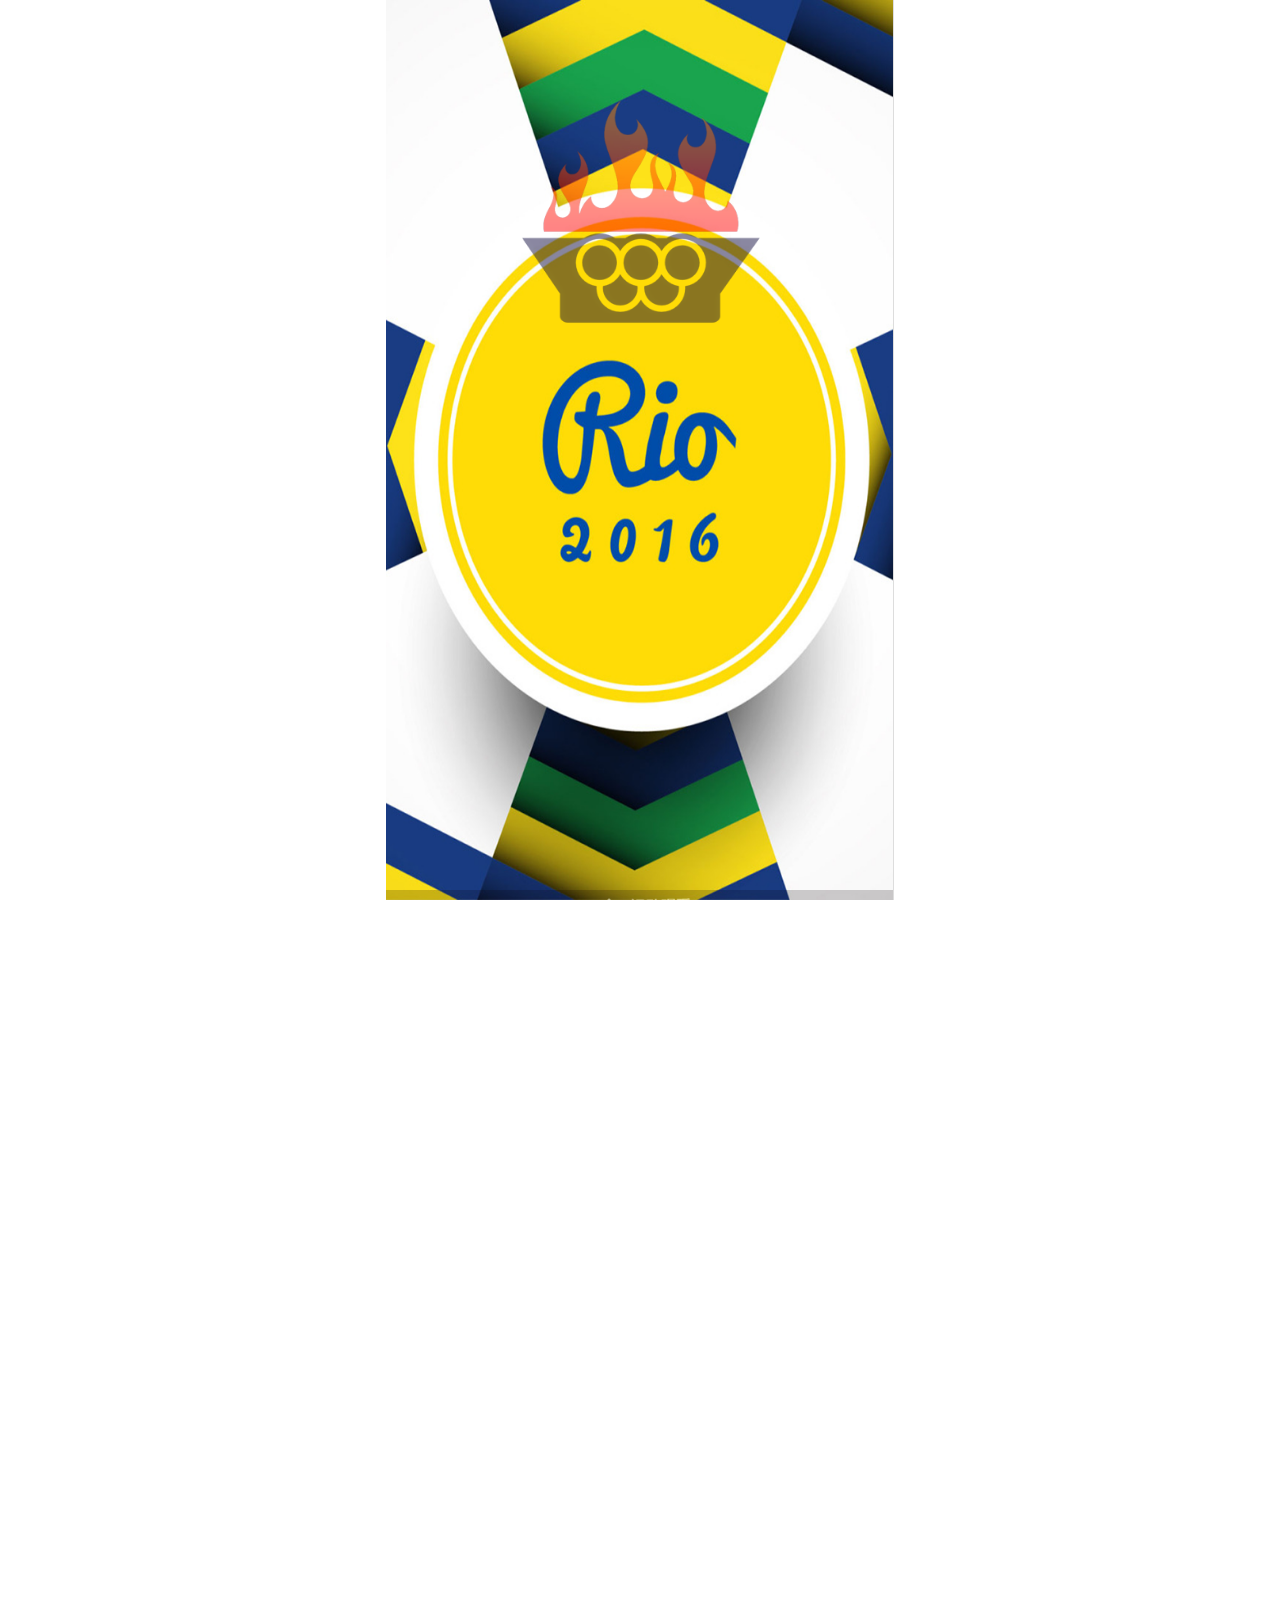
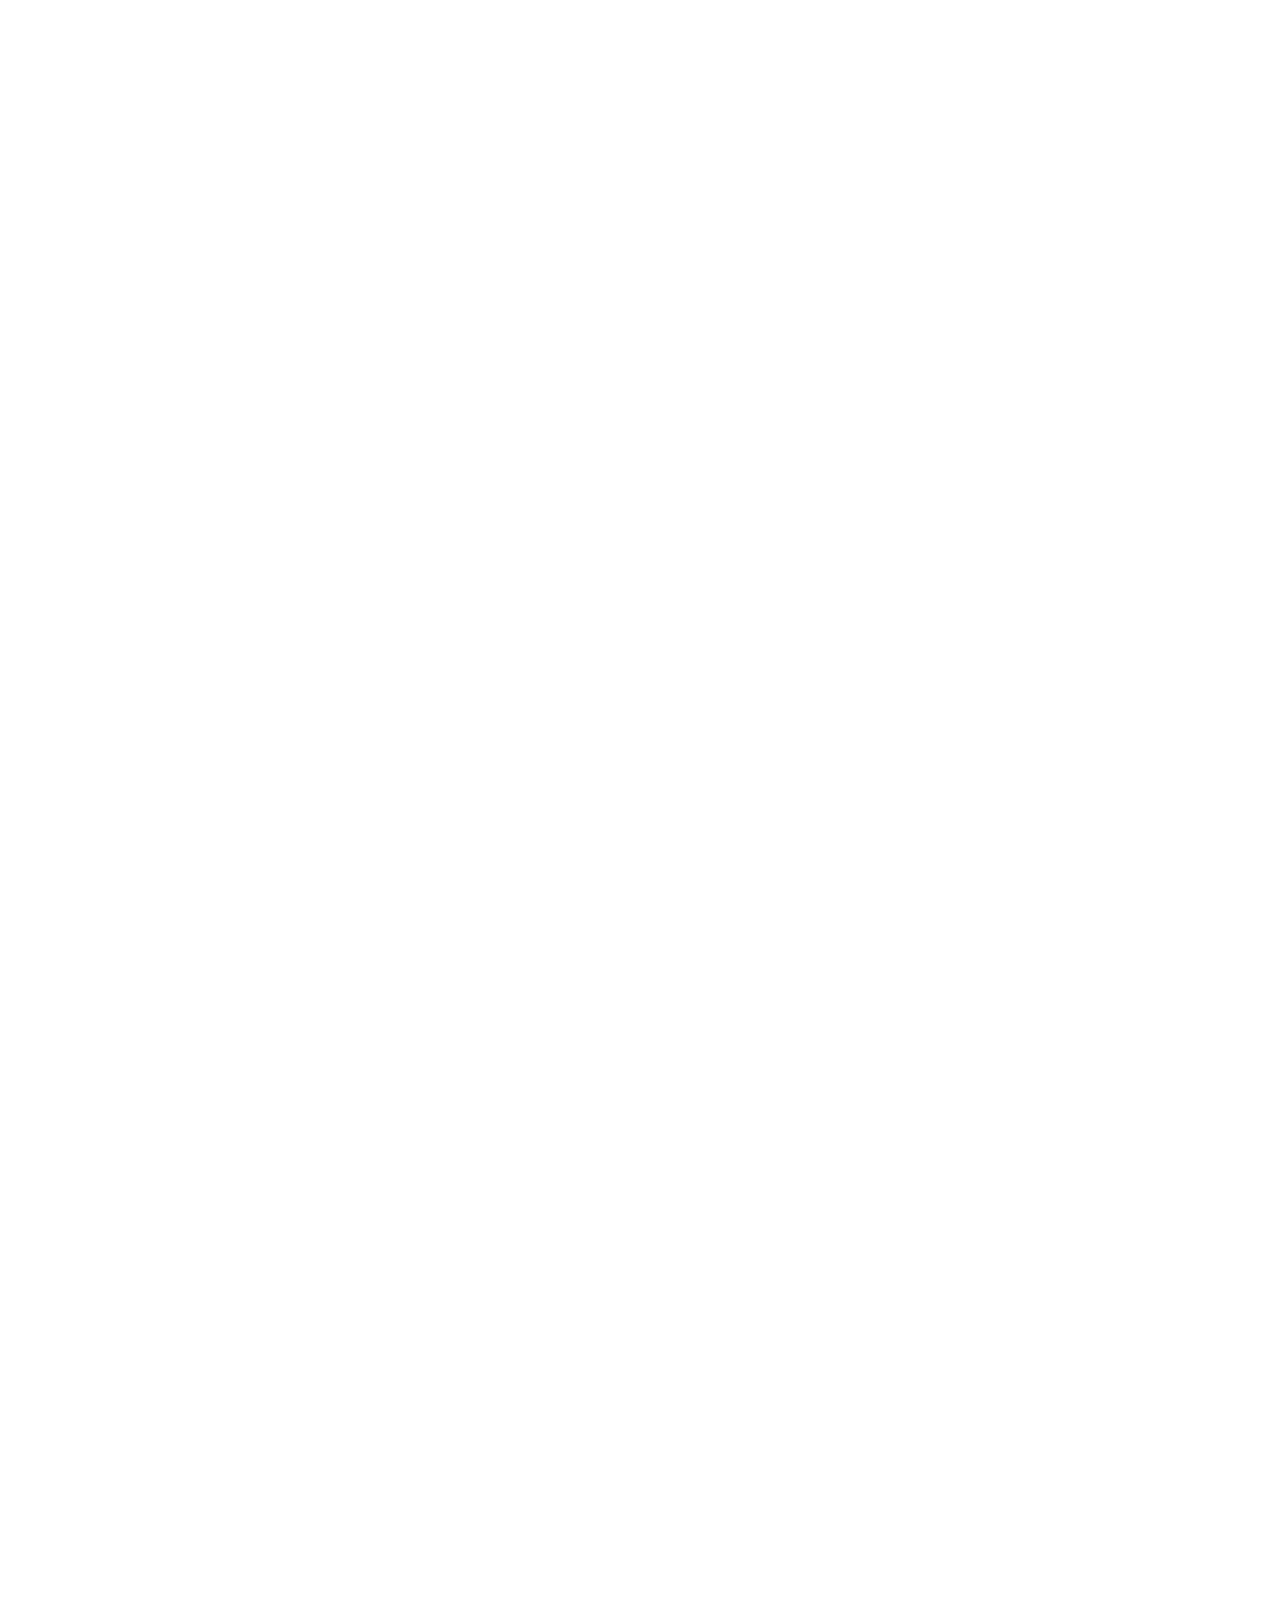
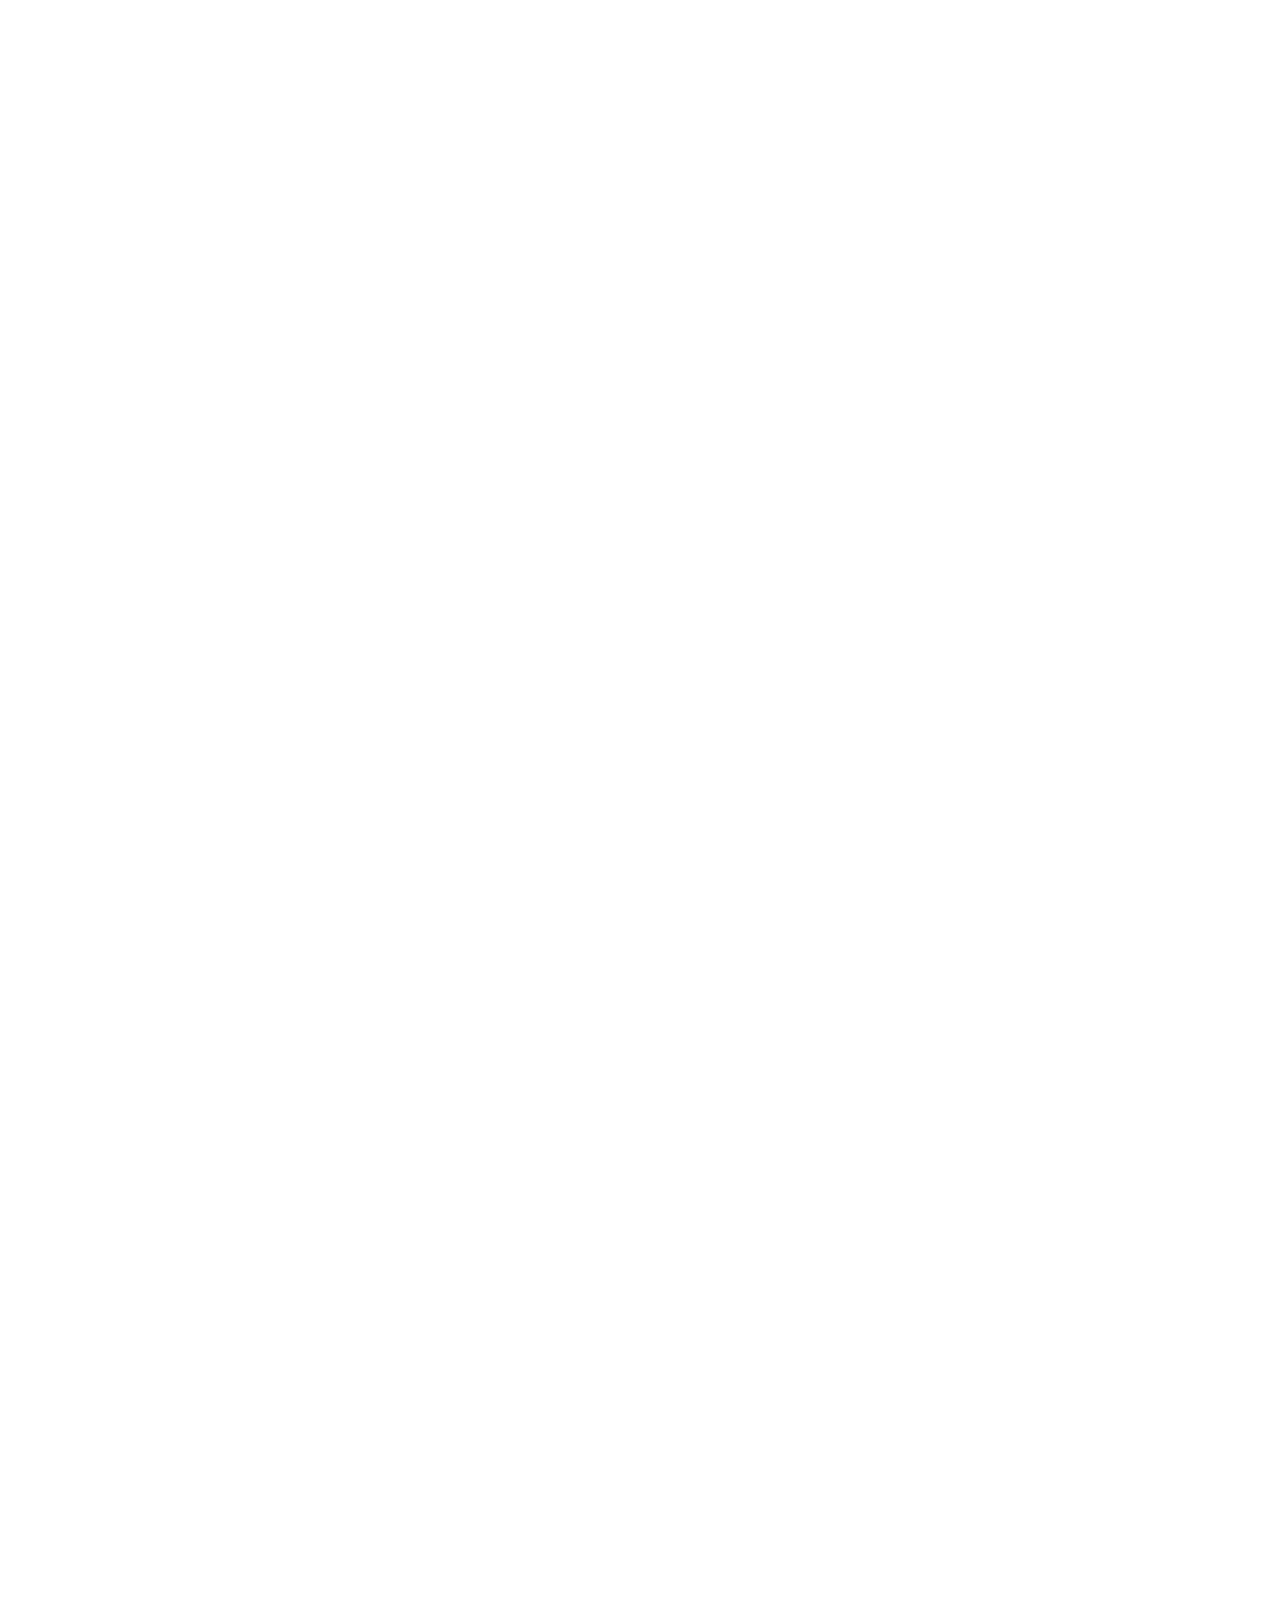
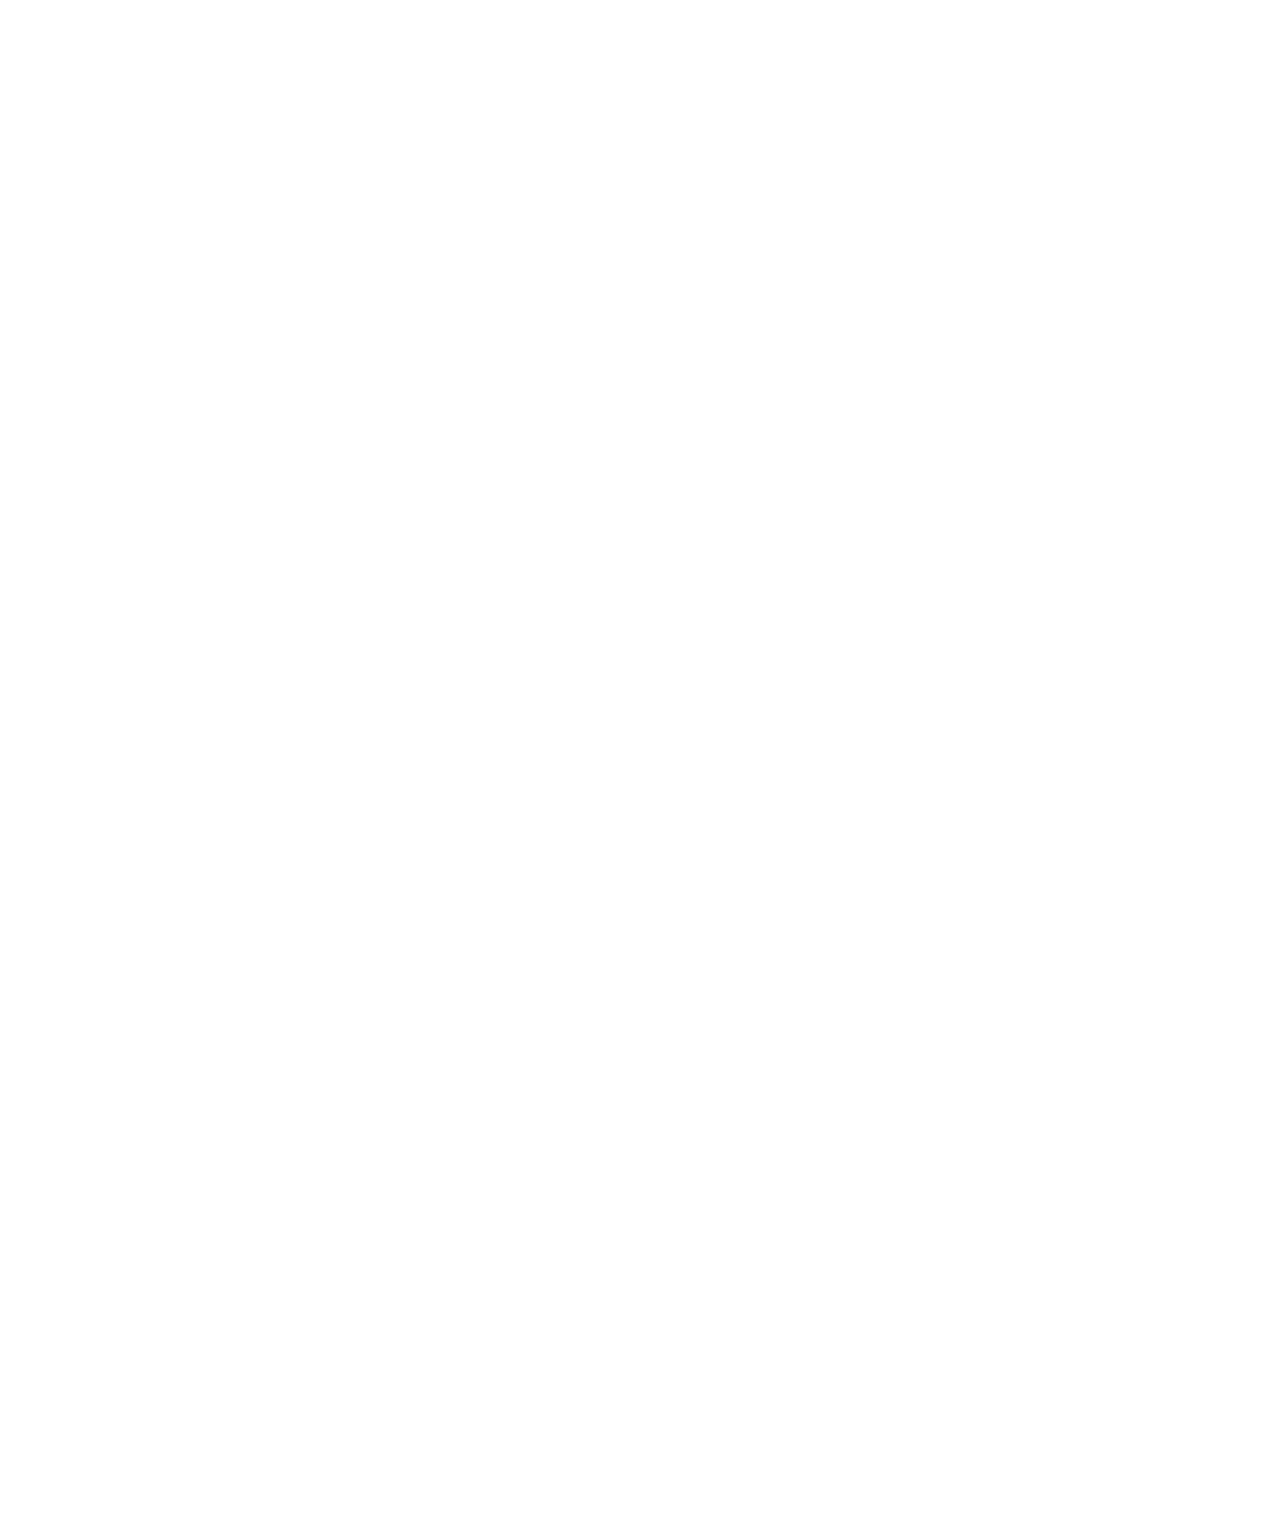
<file: index.html>
<!DOCTYPE html>
<html>
<head>
    <meta charset="UTF-8"/>
   <meta name="viewport" content="width=device-width, minimum-scale=1, maximum-scale=1,user-scalable=no">  <!--布局视口成为理想视口，禁用用户缩放-->
    <meta http-equiv="x-ua-compatible" content="ie=edge"><!-- 强制使用当前ie版本的最高渲染模式-->
    <title>olymic</title>

    <!-- 载入所有的组件资源 -->
    <script type="text/javascript" src="js/lib/jquery.js"></script>
    <script type="text/javascript" src="js/lib/jquery-ui.min.js"></script>
    <script type="text/javascript" src="js/lib/jquery.fullPage.js"></script>


    <!-- H5对象：进行内容管理 -->

    <script type="text/javascript" src="js/H5.js"></script>
    <link rel="stylesheet" type="text/css" href="css/H5.css">

    <script type="text/javascript" src="js/H5_loading.js"></script>
    <link rel="stylesheet" type="text/css" href="css/H5_loading.css">
    <script>
        var adjustLayout=function () {
            var h = window.innerHeight;
            var w = window.innerWidth;
            if ((h / w) > (1136 / 640)) {
                $('.h5_page').css('width', '100vw').css('height', ((1136 / 640) * 100) + 'vw');
            }
            else {
                $('.h5_page').css('height', '100vh').css('width', ((640 / 1136) * 100) + 'vh');
            }
            var bg_h=parseInt( $('.h5_page').css( 'height')),bg_w=parseInt( $('.h5_page').css('width'));
            var  slide_h=parseInt( $('.h5_component_name_slide_up').css('height')),descri_h=parseInt( $('.h5_component_name_people').css('height'));
//            $('.h5_component_name_slide_up').css('bottom',0);
            $('.h5_component_name_slogan').css('width', 0.5*bg_w+'px').css('height',0.5*bg_w+'px').css('marginLeft',.25*bg_w+'px').css('top',.1*bg_h+'px');
            $('.h5_component_name_face_img_left').css('width', 0.4*bg_w+'px').css('height',0.4*bg_w+'px').css('left',.05*bg_w+'px').css('bottom',2*slide_h+'px');
            $('.h5_component_name_face_img_right').css('width', 0.5*bg_w+'px').css('height',0.5*bg_w+'px').css('right',.05*bg_w+'px').css('bottom',2*slide_h+'px');

            $('.h5_component_name_description').css('width', 0.8*bg_w+'px').css('height',(295/481)*0.8*bg_w+'px').css('marginLeft',.07*bg_w+'px').css('top',.35*bg_h+'px');

            $('.h5_component_name_people').css('width', 0.8*bg_w+'px').css('marginLeft',.1*bg_w+'px');

            $('.h5_component_name_bar').css('width', 0.8*bg_w+'px');
            $('.h5_component_name_slogan_2').css('width', 0.4*bg_w+'px').css('height',0.4*bg_w+'px')
        };
        $(window).load(adjustLayout);
        $(window).resize(adjustLayout);
    </script>
    <!--页面逻辑的样式 -->
    <style type="text/css">

        body {
            margin: 0;
            padding: 0;

        }

        /*所有页 添加背景图*/
        .h5_page {
            background-image: url(imgs/page_bg.png);

        }

        /*添首页背景*/
        .h5_page_face {
            background-image: url(imgs/rio.png);
        }

        .h5_page_tail {
            background-image: url(imgs/last_page_bg.png);
        }

        /*首页与尾页slogan的抖动动画*/
        .h5_component_name_slogan,.h5_component_name_slogan_2{
            -webkit-animation: rock 2s infinite 2s;
        }

        @-webkit-keyframes rock {
            0% {
                transform: rotate(0deg)
            }
            5% {
                transform: rotate(3deg)
            }
            10% {
                transform: rotate(-4deg)
            }
            15% {
                transform: rotate(3deg)
            }
            20% {
                transform: rotate(-2deg)
            }
            25% {
                transform: rotate(1deg)
            }
            30% {
                transform: rotate(-1deg)
            }
            70% {
                transform: rotate(0deg)
            }
            100% {
                transform: rotate(0deg)
            }
        }

        /*添加公共的头部样式*/
        .h5_component_name_caption {
            background-image: url(imgs/cap.png);
            width: 283px;
            height: 160px;
            text-align: center;
            line-height: 140px;
            font-size: 20px;
            color: #fff;
        }

        /*尾页回到顶部特效*/
        .h5_component_name_back {
            top: 30px;
            -webkit-animation: back 2s infinite 2s;
        }

        @-webkit-keyframes back {
            50% {
                top: 20px;
            }
            /*0%与100%默认top:30px*/
        }
    </style>
</head>

<body>

<div class="loading">

    <div class="double-bounce1"></div>
    <div class="double-bounce2"></div>

    <div id="rate">0%</div>

</div>


<!-- 加载 H5组件 相关资源 -->
<script type="text/javascript">
    if (document.documentElement.clientWidth > 600) {

    }

    var res = [
        'Base', 'Bar', 'Bar_v', 'Point', 'Polyline',
        'Radar', 'Pie', 'Ring'
    ];
    var html = [];
    for (var s in res) {
        html.push('<script type="text/javascript" src="js/H5Component' + res[s] + '.js"><\/script>');//引入所有js组建引用
        html.push('<link rel="stylesheet" type="text/css" href="css/H5Component' + res[s] + '.css">');

    }
    document.write(html.join(''));//一定要以空的字符串为间隔不然会以逗号交易
</script>

<!-- 主要逻辑 -->
<script type="text/javascript">

    $(function () {

        var h5 = new H5();
        //底部页脚
        h5.whenAddPage = function () {
            this.addComponent('slide_up', {
                bg: 'imgs/footer_new.png',
                css: {
                    opacity: 0,
                    left: 0,
                    bottom: -20,
                    width: '100%',
                    height: '20px',
                    zIndex: 999
                },
                animateIn: {
                    opacity: 1,bottom:0
                },
                animateOut: {
                    opacity: 0, bottom: -20
                },
                delay: 500
            });
        }
        //组件页开发
        h5
                .addPage('face')//首页
                .addComponent('slogan', {
                    width: 300,
                    height: 300,
                    bg: 'imgs/olympic_logo.png',
//                    center: true,
                    css: {opacity: 0, },
                    animateIn: {opacity: 1, },
                    animateOut: {opacity: 0, bottom: -310},
                    delay: 500
                })
                .addComponent('face_img_left', {
                    width: 200,
                    height: 200,
                    bg: 'imgs/face1_left.png',
                    css: {opacity: 0, left: -50, bottom: -50},
                    animateIn: {opacity: 1, },
                    animateOut: {opacity: 0, },
                    delay: 1000
                })
                .addComponent('face_img_right', {
                    width: 330,
                    height: 330,
                    bg: 'imgs/face1_right.png',
                    css: {opacity: 0, right: -50, bottom: -50},
                    animateIn: {opacity: 1, },
                    animateOut: {opacity: 0, },
                    delay: 1000
                })
                .addPage()      //第二页
                .addComponent('caption', {text: '奥运精神'})
                .addComponent('text', {
                    width: 500,
                    height: 30,
                    center: true,
                    text: '奥运会--和平与友谊的象征',
                    css: {
                        opacity: 0,
                        textAlign: 'center',
                        color: 'black',
                        fontSize: '20px',
                    },
                    animateIn: {
                        opacity: 1,
                        top: 120
                    },
                    animateOut: {
                        opacity: 0,
                        top: 240
                    },
                })
                .addComponent('description', {
//                    center: true,
                    width: 481,
                    height: 295,
                    bg:'imgs/description_bg.gif',
                    css: {
                        opacity: 0,
                        padding: '10px',
                        color: '#fff',
                        fontSize: '15px',
                        lineHeight: '18px',
                        textAlign: 'justify'//两端对齐

                    },
                    text: '奥运会每4年举办一次，只有三届由于战争没有举行。奥林匹克强调竞技运动的公平与公正，它为“更快、更高、更强”的奥林匹克精神起到了“保驾护航”的作用，它让世界上不同肤色、国家的运动员信服地站在奥运五环旗下。',
                    animateIn: {
                        opacity: 1
                    },
                    animateOut: {
                        opacity: 0,

                    },
                    delay: 1000
                })
                .addComponent('people', {
//                    center: true,
                    width: 515,
                    height: 305,
                    bg: 'imgs/p1_people.png',
                    css: {
                        opacity: 0,
                        bottom: 0
                    },
                    animateIn: {
                        opacity: 1,
                        bottom: 20
                    },
                    animateOut: {
                        opacity: 0,
                        bottom: 0
                    },
                    delay: 500
                })

                .addPage() //水平柱图
                .addComponent('caption', {text: '各国奖牌总榜'})
                .addComponent('bar',
                        {
                            type: 'bar',
                            width: 530,
                            height: 600,
                            data: [
                                ['美国', 121, '#ff7676'],
                                ['中国 ', 70, '#003366'],
                                ['英国', 67, '#0066CC'],
                                ['俄罗斯', 56, '#99CC00'],
                                ['德国', 42, '#FF0033'],
                                ['法国', 42, '#663366'],
                                ['日本', 41, '#333300'],
                                ['澳大利亚', 29, '#993333'],
                                ['意大利', 28, '#FFFF00']
                            ],
                            css: {
                                top: 80,
                                opacity: 0,
                            },
                            animateIn: {
                                opacity: 1,
                                top: 180,
                               left:60
                            },
                            animateOut: {
                                opacity: 0,
                                top: 80,
                            },
                        }
                )

                .addPage() //垂直柱图
                .addComponent('caption', {text: '各国奖牌金牌榜'})
                .addComponent('bar_v',
                        {
                            type: 'bar_v',
                            width: 530,
                            height: 400,
                            data: [
                                ['美国', 46, '#FFCCCC'],
                                ['英国', 27, '#CCFF99'],
                                ['中国', 26, '#99CCFF'],
                                ['俄罗斯', 19, '#FFCC99'],
                                ['德国', 17, '#CCFFFF'],
                                ['日本', 12, '#CC99CC'],
                                ['法国', 10, '#FF6666'],
                            ],
                            css: {
                                top: 220,
                                opacity: 0
                            },
                            animateIn: {
                                opacity: 1,
                                bottom: 40
                            },
                            animateOut: {
                                opacity: 0,
                                top: 220,
                            },
                            center: true
                        }
                )
                .addPage()//散点图
                .addComponent('caption', {text: '中国队奖牌总榜'})//point
                .addComponent('point', {
                    type: 'point',
                    width: 300,
                    height: 300,
                    data: [
                        ['金牌', 26, '#FFFF00'],
                        ['银牌', 18, '#999999', '-40%', '-70%'],
                        ['乒乓球', 26, '#FF9900', '40%', '-120%']
                    ],
                    css: {
                        bottom: '15%'
                    },
                    center: true,
                })
                .addPage()//雷达图
                .addComponent('caption', {text: '中国队得金项目分布'})//radar

                .addComponent('radar', {
                    type: 'radar',
                    width: 400,
                    height: 400,
                    data: [
                        ['跳水', .7, '#0066CC'],
                        ['举重', .5, '#FF6666'],
                        ['排球/游泳/射击/场地自行车', .1, '#996699'],
                        ['田径/羽毛球/跆拳道', .2],
                        ['乒乓球', .4, '#FFFF00'],
                    ],
                    css: {
                        top: 100,
                        opacity: 0
                    },
                    animateIn: {
                        opacity: 1,
                        top: 200,
                    },
                    animateOut: {
                        opacity: 0,
                        top: 100,
                    },
                    center: true,
                })

                .addPage('tail') //结束页
                .addComponent('slogan_2', {
                    center: true,
                    width: 236,
                    height: 238,
                    bg: 'imgs/last_page_slogan.png',
                    css: {top: 120, opacity: 0},
                    animateIn: {opacity: 1, left: '50%'},
                    animateOut: {opacity: 0, left: '0%'},
                    delay: 500
                })
                .addComponent('share', {
                    width: 128,
                    height: 120,
                    bg: 'imgs/tail_share.png',
                    css: {
                        opacity: 0,
                        top: 110,
                        right: 110
                    },
                    animateIn: {
                        opacity: 1,
                        top: 10,
                        right: 10
                    },
                    animateOut: {
                        opacity: 0,
                        top: 110,
                        right: 110
                    },
                    delay: 1000
                })
                .addComponent('back', {
                    width: 52,
                    height: 50,
                    bg: 'imgs/tail_back.png',
                    center: true,
                    onclick: function () {
                        $.fn.fullpage.moveTo(1)
                    }
                })
                .loader([
                    'imgs/cap.png',
                    'imgs/tail_back.png',
                    'imgs/tail_share.png',
                    'imgs/last_page_slogan.png',
                    'imgs/p1_people.png',
                    'imgs/description_bg.gif',
                    'imgs/face1_right.png',
                    'imgs/face1_left.png',
                    'imgs/olympic_logo.png',
                    'imgs/footer_new.png',
                    'imgs/page_bg.png',
                    'imgs/rio.png',
                    'imgs/last_page_bg.png']);

    });
</script>

</body>

</html>
</file>
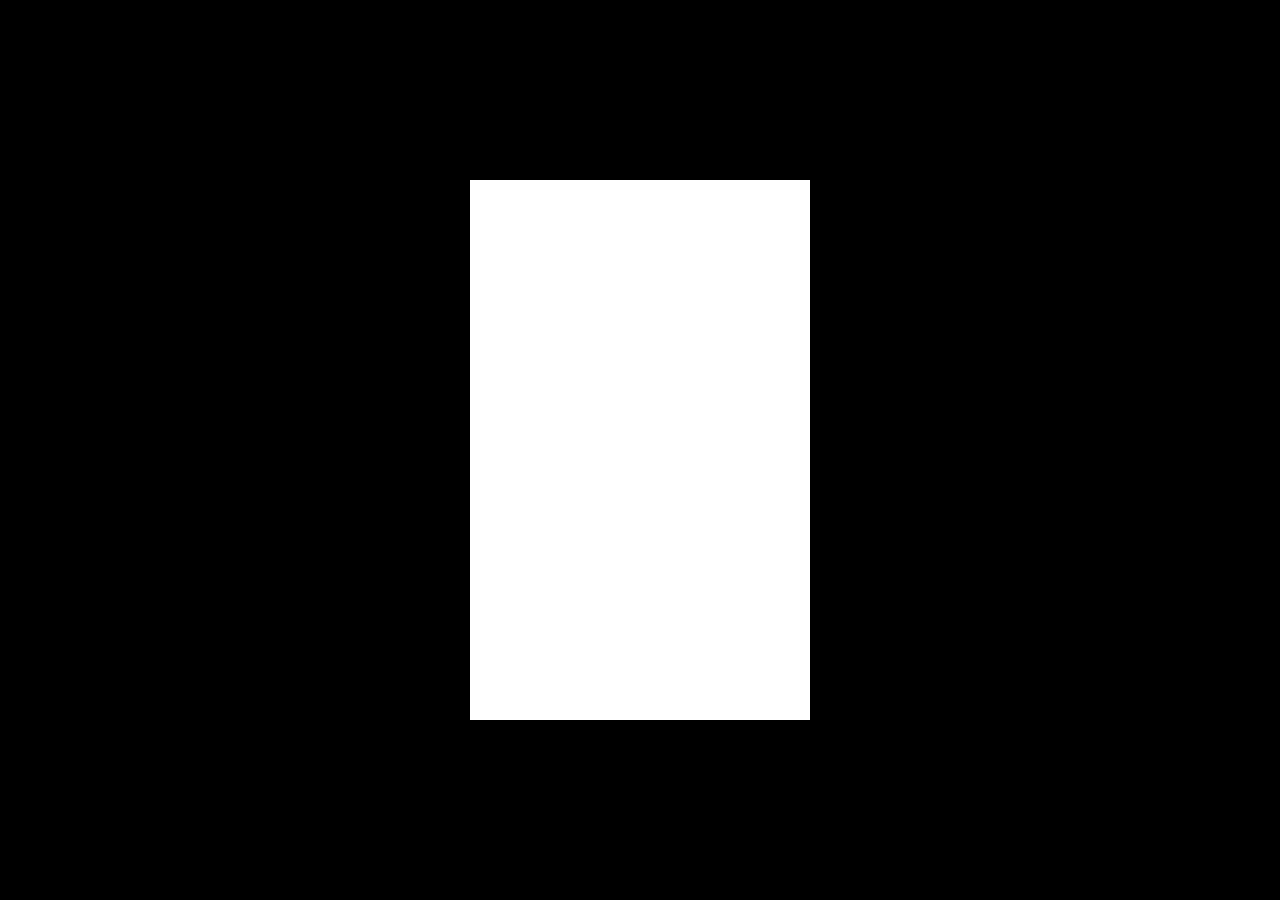
<file: test/test-H5ComponentBar.html>
<!DOCTYPE html>
<html>
<head>
    <meta charset="UTF-8"/>
    <meta name="viewport" content="width=device-width, minimum-scale=1, maximum-scale=1">

    <title>IT教育网2015课程学习情况</title>

    <style type="text/css">
        body{
            margin: 0;
            padding: 0;
            background-color: #000;
            font-size: 12px;
        }

        .iphone{
            width: 340px;
            height: 540px;
            background-color: #fff;
            position: absolute;
            left: 50%;
            top: 50%;
            margin: -270px 0 0 -170px;
        }
    </style>

    <script type="text/javascript" src="../js/lib/jquery.js"></script>
    <script type="text/javascript" src="../js/H5ComponentBase.js"></script>
    <link rel="stylesheet" type="text/css" href="../css/H5ComponentBase.css">

    <!-- 引入柱图的资源 -->
    <script type="text/javascript" src="../js/H5ComponentBar.js"></script>
    <link rel="stylesheet" type="text/css" href="../css/H5ComponentBar.css">

    <body>
        <!-- 用于开发测试 H5ComponentBar 对象（柱图组件） -->
        <div class="iphone">

        </div>

        <script type="text/javascript">

            var cfg = {
                type : 'bar',
                
                width : 530,
                height : 600,
                data:[
                    ['Javascript' , .4  ,'#ff7676'],
                    ['HTML/CSS' , .2  ],
                    ['CSS3' , .1 ],
                    ['HTML5' , .2  ],
                    ['jQuery' , .35 ],
                    ['Bootstrap' , .05 ],
                    ['AngularJs' , .09  ]
                ],
                css : {
                    top:100,
                    opacity:0
                },
                animateIn:{
                    opacity:1,
                    top:200,
                },
                animateOut:{
                    opacity:0,
                    top:100,
                },
                center : true,
            }

            var h5 = new H5ComponentBar( 'myBarComponent', cfg );
            $('.iphone').append(h5);


            var leave = true;
            $('body').click(function (){
                leave = !leave;
                $('.h5_component').trigger( leave ? 'onLeave' : 'onLoad' )
            });

        </script>

    </body>

</html>
</file>
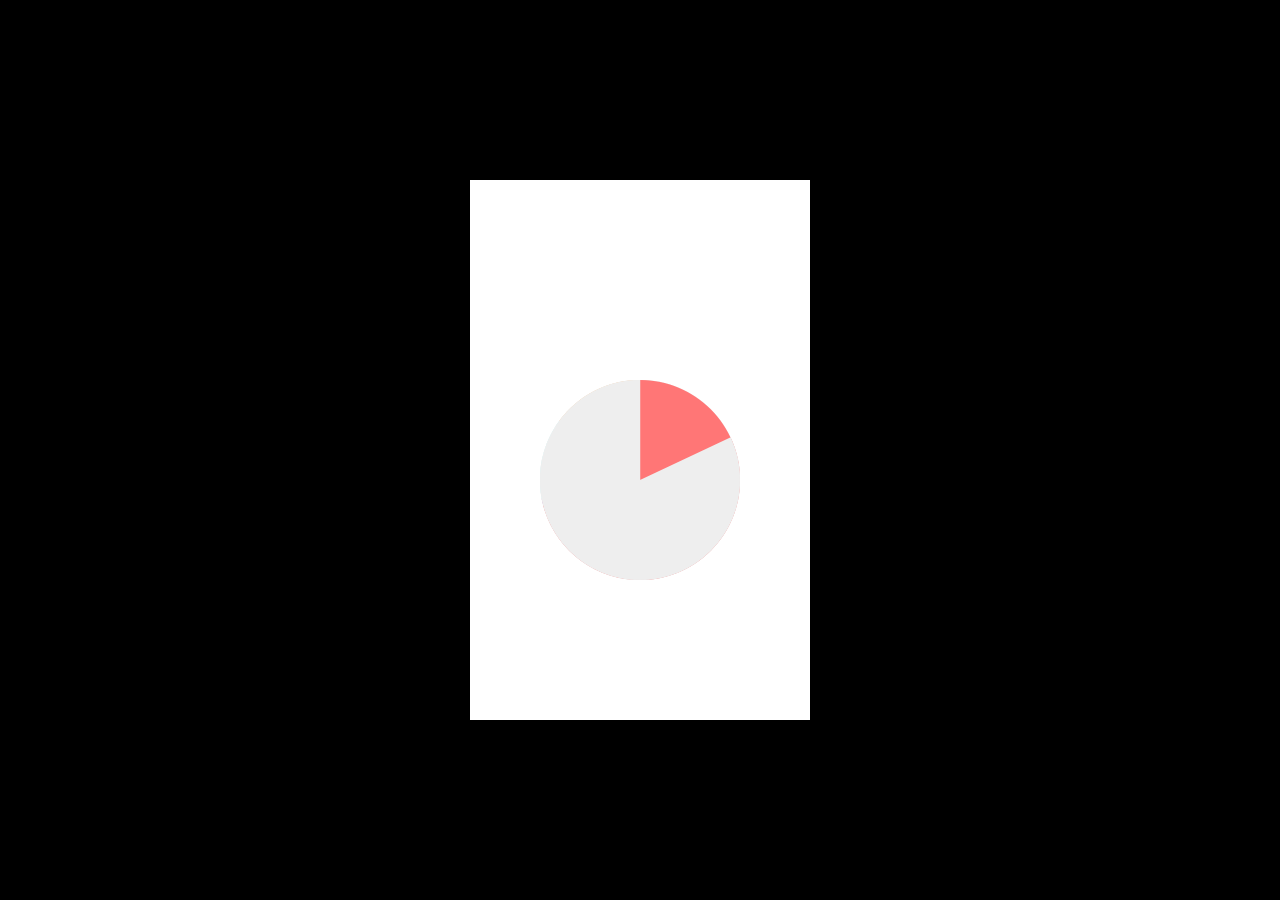
<file: test/test-H5ComponentPie.html>
<!DOCTYPE html>
<html>
<head>
    <meta charset="UTF-8"/>
    <meta name="viewport" content="width=device-width, minimum-scale=1, maximum-scale=1">

    <title>IT教育网2015课程学习情况</title>

    <style type="text/css">
        body{
            margin: 0;
            padding: 0;
            background-color: #000;
            font-size: 12px;
        }

        .iphone{
            width: 340px;
            height: 540px;
            background-color: #fff;
            position: absolute;
            left: 50%;
            top: 50%;
            margin: -270px 0 0 -170px;
        }
    </style>

    <script type="text/javascript" src="../js/lib/jquery.js"></script>
    <script type="text/javascript" src="../js/H5ComponentBase.js"></script>
    <link rel="stylesheet" type="text/css" href="../css/H5ComponentBase.css">


    <!-- 引入饼图的资源 -->
    <script type="text/javascript" src="../js/H5ComponentPie.js"></script>
    <link rel="stylesheet" type="text/css" href="../css/H5ComponentPie.css">

    <body>
        <!-- 用于开发测试 H5ComponentPie 对象（饼图组件） -->
        <div class="iphone">

        </div>

        <script type="text/javascript">

            var cfg = {
                type : 'pie',
                
                width : 400,
                height : 400,

                data:[
                    ['Js' , .7  ,'#ff7676'],
                    ['CSS3' , .01 ],
                    ['HTML5' , .01  ],
                    ['PHP' , .13  ],
                    ['jQuery' , .15 ]
                ],
                css : {
                    top:100,
                    opacity:0
                },
                animateIn:{
                    opacity:1,
                    top:200,
                },
                animateOut:{
                    opacity:0,
                    top:100,
                },
                center : true,
            }

            var h5 = new H5ComponentPie( 'myBarComponent', cfg );
            $('.iphone').append(h5);


            var leave = true;
            $('body').click(function (){
                leave = !leave;
                $('.h5_component').trigger( leave ? 'onLeave' : 'onLoad' )
            }).click();

        </script>

    </body>

</html>
</file>
<file: css/H5.css>
/* H5对象的全局样式 */
html {
    /* iPhone6的375px尺寸作为16px基准，600px正好18px大小 */
    font-size: 15px;
}
@media screen and (min-width: 600px) {
    html {
        /* 600px-1000px每100像素宽字体增加1px(18px-22px) */
        font-size: calc(112.5% + 4 * (100vw - 600px) / 400);
    }
}
@media screen and (min-width: 1000px) {
    html {
        /* 1000px往后是每100像素0.5px增加 */
        font-size: calc(137.5% + 5 * (100vw - 1000px) / 1000);
    }
}

.h5{
    height: 125vw;
    width: 100vw;
}
.h5_page{
    position: relative;
    height: 100%;
    width: 100%;
    margin: 0 auto;
    background-color: #ddd;
    background-size: 100%;
    background-repeat: no-repeat;
}
</file>
<file: css/H5_loading.css>
/*loading动画样式*/
body{

    position: fixed;
    width: 100%;
    height: 100%;
}

.loading{
    width: 60px;
    height: 60px;
    position: relative;
    margin: -30px auto;
    top: 50%;/*父元素涉恶之高度时才起作用*/
}
.loading #rate{
    font-size: 9px;
    width: 100%;
    text-align: center;
    height: 20px;
    line-height: 20px;
    color: #0062e0;
    position: absolute;
    top: 100%;
}
.double-bounce1,.double-bounce2{
    width: 100%;
    height: 100%;
    border-radius: 50%;
    background-color: #0062e0;
    left: 0;
    top: 0;
    position: absolute;
    opacity: .6;
}

.double-bounce1 {
    -webkit-animation:bounce 2s infinite ease-in-out 0s;
}
.double-bounce2 {
    -webkit-animation:bounce2 2s infinite ease-in-out 0s;
}

@-webkit-keyframes bounce{
    0%, 100%{
        transform:scale(0);
    }
    50%{
        transform:scale(1);
    }
}
@-webkit-keyframes bounce2{
    0%, 100%{
        transform:scale(1);
    }
    50%{
        transform:scale(0);
    }
}
</file>
<file: css/H5ComponentBase.css>
/* 基本图文组件样式 */
.h5_component{
    background-size: 100%;
    background-repeat: no-repeat;
    position: absolute;
}
</file>
<file: css/H5ComponentBar.css>
/* 柱状组件样式 */
.h5_component_bar{
}

.h5_component_bar .line{
    height: 15px;
    font-size: 12px;
    line-height: 15px;
    margin-bottom: 15px;
}

.h5_component_bar .name{
    width: 40px;
    float: left;
    color: #000;
    text-align: center;
    position: absolute;/*避免js变量width变成100%时布局乱套现象*/
    left: -40px;
}

.h5_component_bar .rate{
    height: 15px;
    margin-left: 2px;
    float: left;
    position: relative;
}
.h5_component_bar .rate .bg{
    background-color: #99c0ff;
    width: 0%;
    height: 100%;
    position: absolute;
    left: 0;
    top: 0;
    border-radius: 3px;
}

.h5_component_bar .per{
    width: 20px;
    color: #99c0ff;
    margin-left: 5px;
    float: left;
    /*position: absolute;!*避免js变量width变成100%时布局乱套现象*!*/
    /*left: -60px;*/
    -webkit-opacity:0;
}

.h5_component_bar_load .rate .bg{
    -webkit-transition:all 1s .5s;
    width: 100%;
}


.h5_component_bar_leave .rate .bg{
    width: 0%;
}


.h5_component_bar_load .per{
    -webkit-transition:all 1s 1.5s;
    -webkit-opacity:1;
}
.h5_component_bar_leave .per{
    -webkit-opacity:0;
}
</file>
<file: css/H5ComponentPie.css>
/* 饼图组件样式 */
.h5_component_pie{
}

.h5_component_pie canvas{
    position: absolute;
    left: 0;
    top: 0; /* 用canvas做动画，会进行分层，要用到  z-index */
    width: 100%;
    height: 100%;
}

.h5_component_pie .text{
    position: absolute;
    z-index: 99;
    font-size: 12px;
    text-align: center;
    height: 24px;
    transition:all 10s;
}
</file>
